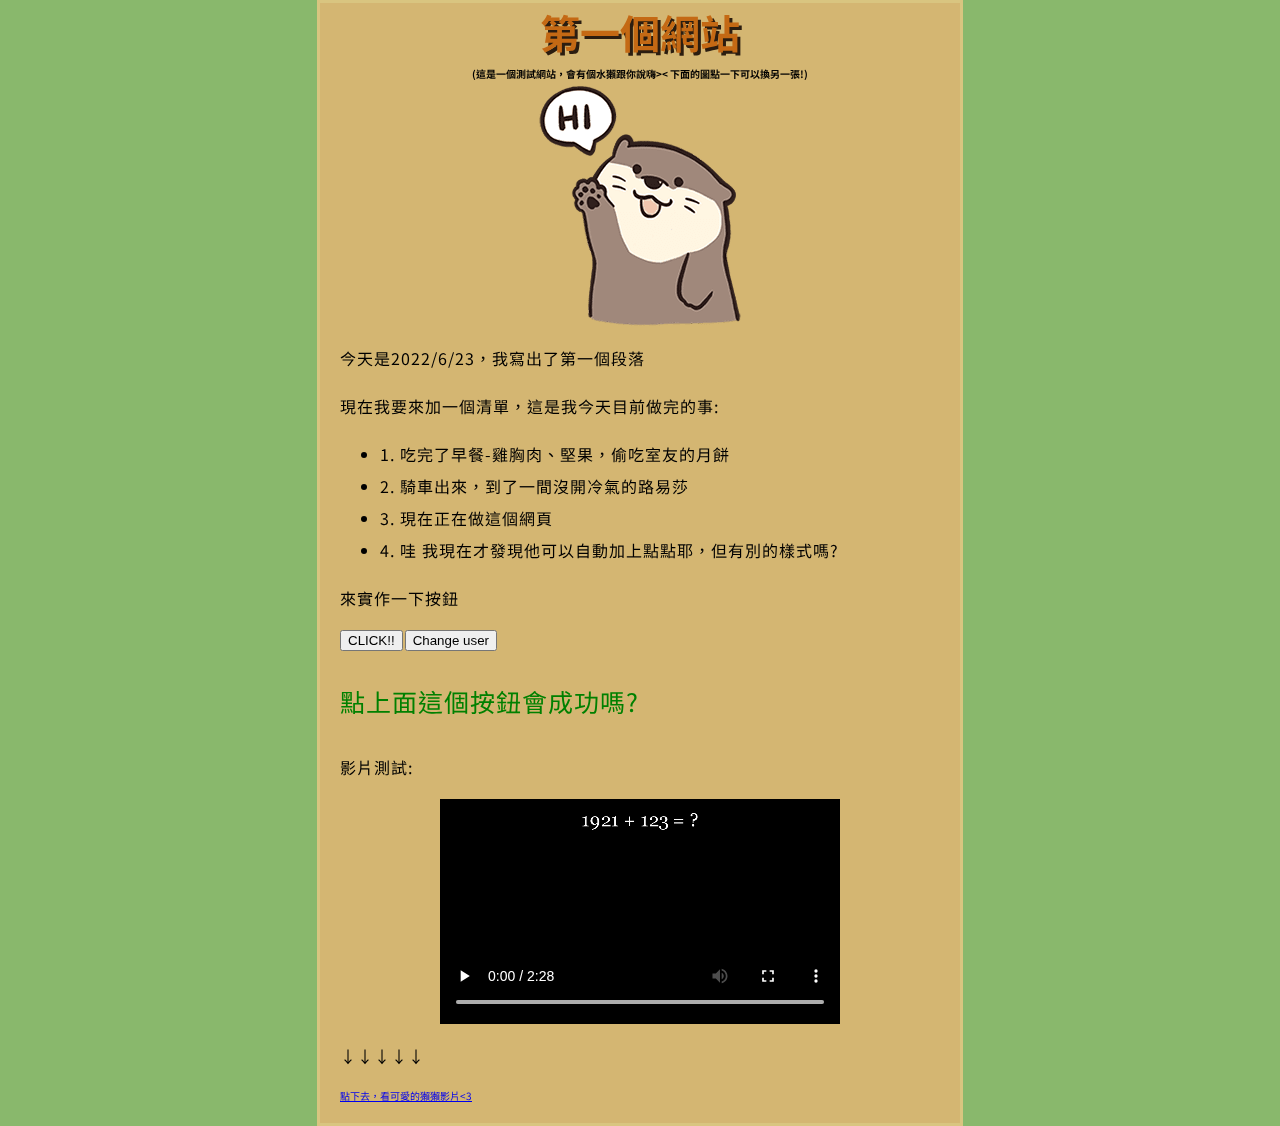
<file: index.html>
<!DOCTYPE html>
<html>
  <head>
    <meta charset="utf-8">
    <link href="https://fonts.googleapis.com/css2?family=Noto+Sans+TC:wght@500&display=swap" rel="stylesheet">
    <link href="styles/style.css" rel="stylesheet" type="text/css">

    <title>My test page</title>
  </head>
  <body>
    <h1>第一個網站</h1>
    <h3>(這是一個測試網站，會有個水獺跟你說嗨><  下面的圖點一下可以換另一張!)</h3>
    <img src="images/my-image.png" alt="這是一隻水獺">

    <p> 今天是2022/6/23，我寫出了第一個段落</p>
    <p> 現在我要來加一個清單，這是我今天目前做完的事:</p>
    

    <ul>
      <li>1. 吃完了早餐-雞胸肉、堅果，偷吃室友的月餅</li>
      <li>2. 騎車出來，到了一間沒開冷氣的路易莎 </li>
      <li>3. 現在正在做這個網頁 </li>
      <li>4. 哇 我現在才發現他可以自動加上點點耶，但有別的樣式嗎? </li>
    </ul>

    <!-- 按鈕實作-->
    <p> 來實作一下按鈕 </p>
    <button onclick="btn_event()"> CLICK!! </button>
    <button onclick="setUserName()">Change user</button>

    <!-- 原段落-->
    <p id="name" 
       style="font-size:25px; 
              color:green;">
              點上面這個按鈕會成功嗎?
    </p> 

    <p> 影片測試: </p>
    <video src="test.mp4" controls></video>

    <!-- 設計按鈕函式-->
    <p> ↓↓↓↓↓ </p>
    <a href="https://www.youtube.com/watch?v=wyuZwXo5RnA&t=25s&ab_channel=%E9%A2%A8%E5%82%B3%E5%AA%92TheStormMedia>">點下去，看可愛的獺獺影片<3 </a>

    <script src="scripts/main.js"></script>

    </body>
</html>
</file>
<file: styles/style.css>
html {
  font-size: 10px;
  font-family: 'Noto Sans TC';
  background-color: #89b86c;
}

h1 {
  font-size: 40px;
  text-align: center;
  margin: 0;
  padding: 0px 0;
  color: #c46914;
  text-shadow: 3px 2.5px 0.6px #2b1d10;
}

h3 {
  font-size: 10px;
  text-align: center;
  margin: 0;
  padding: 5px 0;
  color: black;
}

body {
  width: 600px; 
  margin: 0 auto;
  background-color: #d4b672;
  padding: 0 20px 20px 20px;
  border: 3px solid #d9c580;
}

img {
  display: block;
  margin: 0 auto;
}

p, li {
  font-size: 16px;
  line-height: 2;
  letter-spacing: 1px;
}

video {
  display: block;
  width: 400px; 
  margin: 0 auto;
}
</file>
